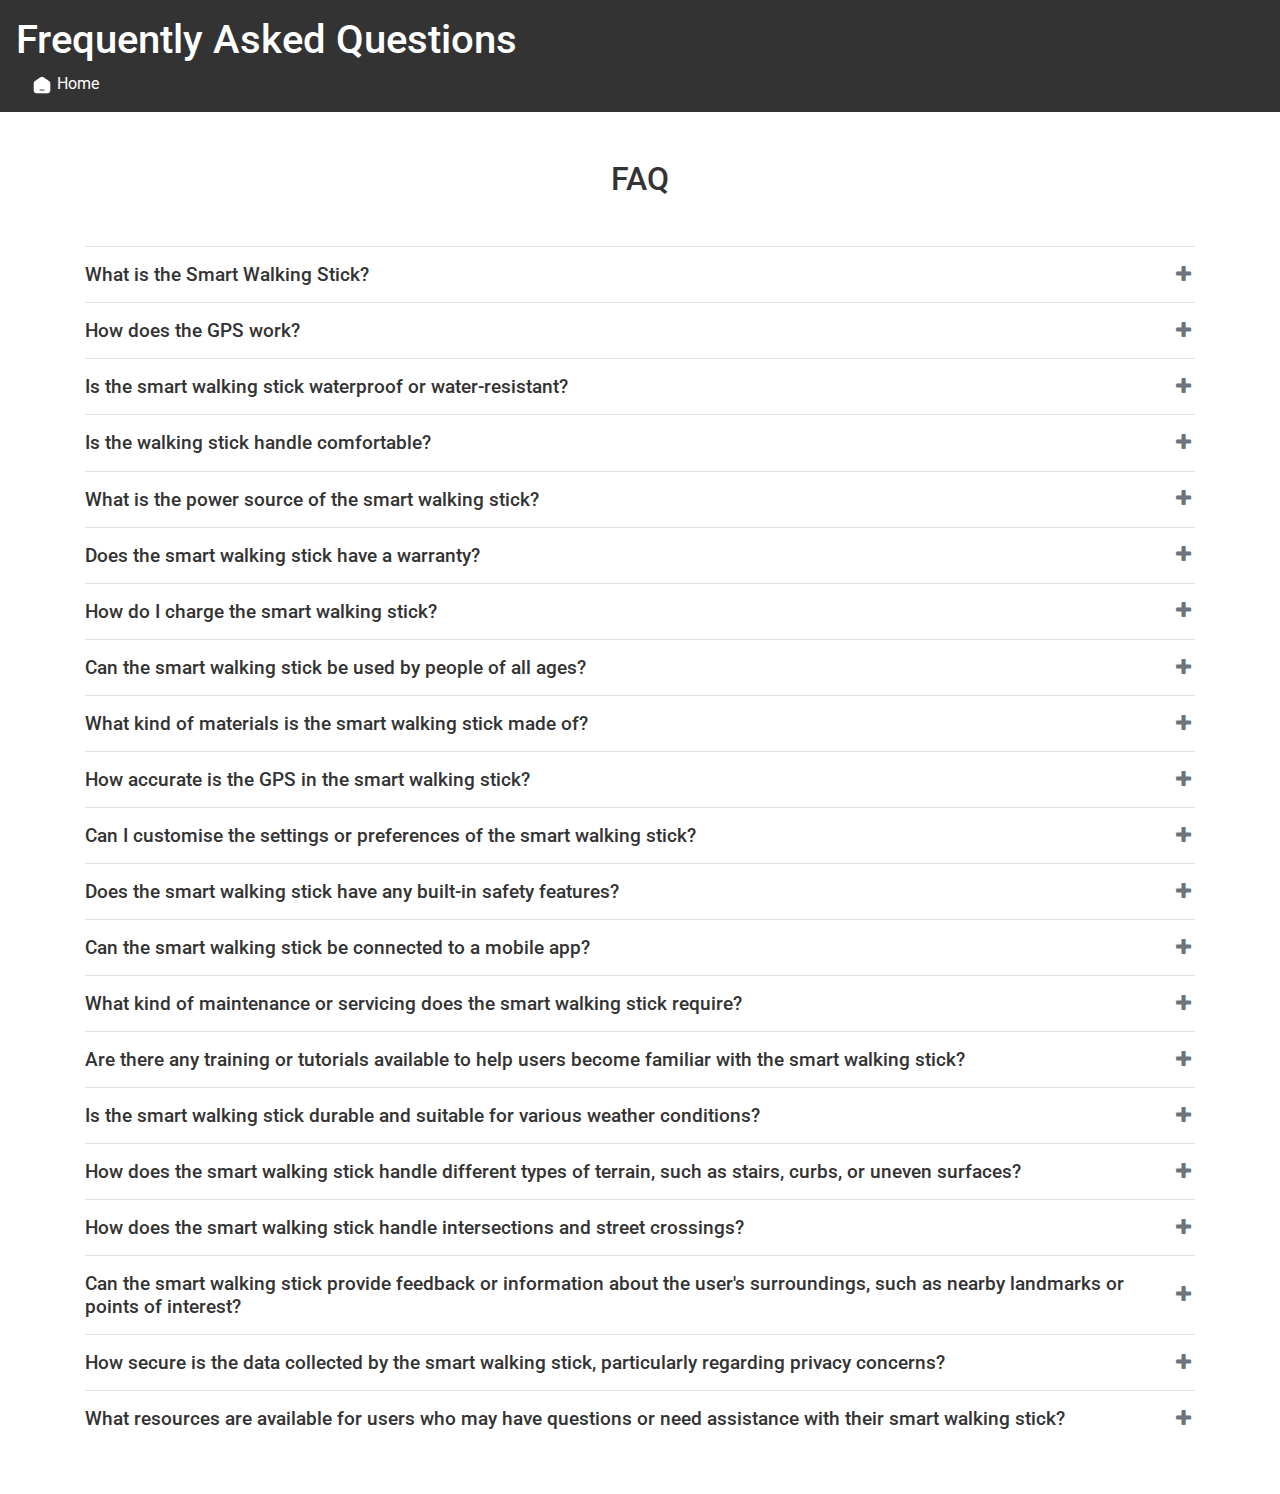
<file: page/faq.html>
<!doctype html>
<html lang="en">
  <head>
    <!-- Required meta tags -->
    <meta charset="utf-8">
    <meta name="viewport" content="width=device-width, initial-scale=1, shrink-to-fit=no">

    <!-- Bootstrap CSS -->
    <link rel="stylesheet" href="https://stackpath.bootstrapcdn.com/bootstrap/4.4.1/css/bootstrap.min.css" integrity="sha384-Vkoo8x4CGsO3+Hhxv8T/Q5PaXtkKtu6ug5TOeNV6gBiFeWPGFN9MuhOf23Q9Ifjh" crossorigin="anonymous">
    <!-- FontAwesome CSS -->
    <link rel="stylesheet" href="https://stackpath.bootstrapcdn.com/font-awesome/4.7.0/css/font-awesome.css">
    <!-- Custom CSS -->
    <link rel="stylesheet" href="faq.css">
    <!-- Optional JavaScript -->
    <!-- jQuery first, then Popper.js, then Bootstrap JS -->
    <script src="https://code.jquery.com/jquery-3.4.1.slim.min.js" integrity="sha384-J6qa4849blE2+poT4WnyKhv5vZF5SrPo0iEjwBvKU7imGFAV0wwj1yYfoRSJoZ+n" crossorigin="anonymous"></script>
    <script src="https://cdn.jsdelivr.net/npm/popper.js@1.16.0/dist/umd/popper.min.js" integrity="sha384-Q6E9RHvbIyZFJoft+2mJbHaEWldlvI9IOYy5n3zV9zzTtmI3UksdQRVvoxMfooAo" crossorigin="anonymous"></script>
    <script src="https://stackpath.bootstrapcdn.com/bootstrap/4.4.1/js/bootstrap.min.js" integrity="sha384-wfSDF2E50Y2D1uUdj0O3uMBJnjuUD4Ih7YwaYd1iqfktj0Uod8GCExl3Og8ifwB6" crossorigin="anonymous"></script>
    <title>FAQs</title>
  </head>
  <body>
    <header>
      <h1>Frequently Asked Questions</h1>
      <nav>
        <ul>
          <li><a href="index.html"><img src="../assets/home.png" alt="" class="home">Home</a></li>
        </ul>
      </nav>
    </header>

    <div class="text-center">
      <h2 class="mt-5 mb-5">FAQ</h2>
    </div>
    <section class="container my-5" id="maincontent">
      <section id="accordion">
        <a class="py-3 d-block h-100 w-100 position-relative z-index-1 pr-1 text-secondary border-top" aria-controls="faq-17" aria-expanded="false" data-toggle="collapse" href="#faq-17" role="button">
          <div class="position-relative">
            <h2 class="h4 m-0 pr-3">
              What is the Smart Walking Stick?
            </h2>
            <div class="position-absolute top-0 right-0 h-100 d-flex align-items-center">
              <i class="fa fa-plus"></i>
            </div>
          </div>
        </a>
        <div class="collapse" id="faq-17">
          <div class="card card-body border-0 p-0">
            <p>The Smart Walking Stick is a project by Mugo, in partnership with Afribot Robotics to help the visually impaired navigate better.</p>
  
          </div>
        </div>
  
        <a class="py-3 d-block h-100 w-100 position-relative z-index-1 pr-1 text-secondary border-top" aria-controls="faq-18" aria-expanded="false" data-toggle="collapse" href="#faq-18" role="button">
          <div class="position-relative">
            <h2 class="h4 m-0 pr-3">
              How does the GPS work?
            </h2>
            <div class="position-absolute top-0 right-0 h-100 d-flex align-items-center">
              <i class="fa fa-plus"></i>
            </div>
          </div>
        </a>
        <div class="collapse" id="faq-18" >
          <div class="card card-body border-0 p-0">
            <p>The GPS works when somebody is using the smart walking stick and they get lost but they Have it connected to a phone or another device and they can be tracked down.</p>
            <p>
            </p>
          </div>
        </div>
  
        <a class="py-3 d-block h-100 w-100 position-relative z-index-1 pr-1 text-secondary border-top" aria-controls="faq-19" aria-expanded="false" data-toggle="collapse" href="#faq-19" role="button">
          <div class="position-relative">
            <h2 class="h4 m-0 pr-3">
              Is the smart walking stick waterproof or water-resistant?
            </h2>
            <div class="position-absolute top-0 right-0 h-100 d-flex align-items-center">
              <i class="fa fa-plus"></i>
            </div>
          </div>
        </a>
        <div class="collapse" id="faq-19" >
          <div class="card card-body border-0 p-0">
            <p>No, it  is not waterproof and water can damage the electronic components.</p>
            <p>
            </p>
          </div>
        </div>
  
        <a class="py-3 d-block h-100 w-100 position-relative z-index-1 pr-1 text-secondary  border-top" aria-controls="faq-20" aria-expanded="false" data-toggle="collapse" href="#faq-20" role="button">
          <div class="position-relative">
            <h2 class="h4 m-0 pr-3">
              Is the walking stick handle comfortable?
            </h2>
            <div class="position-absolute top-0 right-0 h-100 d-flex align-items-center">
              <i class="fa fa-plus"></i>
            </div>
          </div>
        </a>
        <div class="collapse" id="faq-20">
          <div class="card card-body border-0 p-0">
            <p>Yes, it is.</p>
            <p>
            </p>
          </div>
        </div>
  
        <a class="py-3 d-block h-100 w-100 position-relative z-index-1 pr-1 text-secondary  border-top" aria-controls="faq-21" aria-expanded="false" data-toggle="collapse" href="#faq-21" role="button">
          <div class="position-relative">
            <h2 class="h4 m-0 pr-3">
              What is the power source of the smart walking stick?
            </h2>
            <div class="position-absolute top-0 right-0 h-100 d-flex align-items-center">
              <i class="fa fa-plus"></i>
            </div>
          </div>
        </a>
        <div class="collapse" id="faq-21">
          <div class="card card-body border-0 p-0">
            <p>The stick is powered by a lithium battery.</p>
            <p>
            </p>
          </div>
        </div>
  
        <a class="py-3 d-block h-100 w-100 position-relative z-index-1 pr-1 text-secondary  border-top" aria-controls="faq-22" aria-expanded="false" data-toggle="collapse" href="#faq-22" role="button">
          <div class="position-relative">
            <h2 class="h4 m-0 pr-3">
              Does the smart walking stick have a warranty?
            </h2>
            <div class="position-absolute top-0 right-0 h-100 d-flex align-items-center">
              <i class="fa fa-plus"></i>
            </div>
          </div>
        </a>
        <div class="collapse" id="faq-22">
          <div class="card card-body border-0 p-0">
            <p>Yes, the walking stick comes with a 6-month warranty.</p>
            <p>
            </p>
          </div>
        </div>

        <a class="py-3 d-block h-100 w-100 position-relative z-index-1 pr-1 text-secondary border-top" aria-controls="faq-19" aria-expanded="false" data-toggle="collapse" href="#faq-19" role="button">
          <div class="position-relative">
            <h2 class="h4 m-0 pr-3">
              How do I charge the smart walking stick?
            </h2>
            <div class="position-absolute top-0 right-0 h-100 d-flex align-items-center">
              <i class="fa fa-plus"></i>
            </div>
          </div>
        </a>
        <div class="collapse" id="faq-19" >
          <div class="card card-body border-0 p-0">
            <p>Among the items in the package, there is a 36-watt type C adapter and cable for charging the stick.</p>
            <p>
            </p>
          </div>
        </div>

        <a class="py-3 d-block h-100 w-100 position-relative z-index-1 pr-1 text-secondary border-top" aria-controls="faq-19" aria-expanded="false" data-toggle="collapse" href="#faq-19" role="button">
          <div class="position-relative">
            <h2 class="h4 m-0 pr-3">
              Can the smart walking stick be used by people of all ages?
            </h2>
            <div class="position-absolute top-0 right-0 h-100 d-flex align-items-center">
              <i class="fa fa-plus"></i>
            </div>
          </div>
        </a>
        <div class="collapse" id="faq-19" >
          <div class="card card-body border-0 p-0">
            <p>Yes, with a variety of stick lengths and ease of use, the stick can be used responsibly by people of all ages.</p>
            <p>
            </p>
          </div>
        </div>

        <a class="py-3 d-block h-100 w-100 position-relative z-index-1 pr-1 text-secondary border-top" aria-controls="faq-19" aria-expanded="false" data-toggle="collapse" href="#faq-19" role="button">
          <div class="position-relative">
            <h2 class="h4 m-0 pr-3">
              What kind of materials is the smart walking stick made of?
            </h2>
            <div class="position-absolute top-0 right-0 h-100 d-flex align-items-center">
              <i class="fa fa-plus"></i>
            </div>
          </div>
        </a>
        <div class="collapse" id="faq-19" >
          <div class="card card-body border-0 p-0">
            <p>The handle is made of plastic, while the stick is made of a lightweight metal alloy.</p>
            <p>
            </p>
          </div>
        </div>

        <a class="py-3 d-block h-100 w-100 position-relative z-index-1 pr-1 text-secondary border-top" aria-controls="faq-19" aria-expanded="false" data-toggle="collapse" href="#faq-19" role="button">
          <div class="position-relative">
            <h2 class="h4 m-0 pr-3">
              How accurate is the GPS in the smart walking stick?
            </h2>
            <div class="position-absolute top-0 right-0 h-100 d-flex align-items-center">
              <i class="fa fa-plus"></i>
            </div>
          </div>
        </a>
        <div class="collapse" id="faq-19" >
          <div class="card card-body border-0 p-0">
            <p>The accuracy depends on factors like EMI(electromagnetic interference)</p>
            <p>
            </p>
          </div>
        </div>
        <a class="py-3 d-block h-100 w-100 position-relative z-index-1 pr-1 text-secondary border-top" aria-controls="faq-19" aria-expanded="false" data-toggle="collapse" href="#faq-19" role="button">
          <div class="position-relative">
            <h2 class="h4 m-0 pr-3">
              Can I customise the settings or preferences of the smart walking stick?
            </h2>
            <div class="position-absolute top-0 right-0 h-100 d-flex align-items-center">
              <i class="fa fa-plus"></i>
            </div>
          </div>
        </a>
        <div class="collapse" id="faq-19" >
          <div class="card card-body border-0 p-0">
            <p>Yes, the stick can be customized.</p>
            <p>
            </p>
          </div>
        </div>

        <a class="py-3 d-block h-100 w-100 position-relative z-index-1 pr-1 text-secondary border-top" aria-controls="faq-19" aria-expanded="false" data-toggle="collapse" href="#faq-19" role="button">
          <div class="position-relative">
            <h2 class="h4 m-0 pr-3">
              Does the smart walking stick have any built-in safety features?
            </h2>
            <div class="position-absolute top-0 right-0 h-100 d-flex align-items-center">
              <i class="fa fa-plus"></i>
            </div>
          </div>
        </a>
        <div class="collapse" id="faq-19" >
          <div class="card card-body border-0 p-0">
            <p>Yes, The GPS, the buzzer, and LED light for the partially visually impaired.</p>
            <p>
            </p>
          </div>
        </div>

        <a class="py-3 d-block h-100 w-100 position-relative z-index-1 pr-1 text-secondary border-top" aria-controls="faq-19" aria-expanded="false" data-toggle="collapse" href="#faq-19" role="button">
          <div class="position-relative">
            <h2 class="h4 m-0 pr-3">
              Can the smart walking stick be connected to a mobile app?
            </h2>
            <div class="position-absolute top-0 right-0 h-100 d-flex align-items-center">
              <i class="fa fa-plus"></i>
            </div>
          </div>
        </a>
        <div class="collapse" id="faq-19" >
          <div class="card card-body border-0 p-0">
            <p>This is a work in progress.</p>
            <p>
            </p>
          </div>
        </div>

        <a class="py-3 d-block h-100 w-100 position-relative z-index-1 pr-1 text-secondary border-top" aria-controls="faq-19" aria-expanded="false" data-toggle="collapse" href="#faq-19" role="button">
          <div class="position-relative">
            <h2 class="h4 m-0 pr-3">
              What kind of maintenance or servicing does the smart walking stick require?
            </h2>
            <div class="position-absolute top-0 right-0 h-100 d-flex align-items-center">
              <i class="fa fa-plus"></i>
            </div>
          </div>
        </a>
        <div class="collapse" id="faq-19" >
          <div class="card card-body border-0 p-0">
            <p>The stick does not require any maintenance, but if it misbehaves, you can take it to a builder to fix it.</p>
            <p>
            </p>
          </div>
        </div>

        <a class="py-3 d-block h-100 w-100 position-relative z-index-1 pr-1 text-secondary border-top" aria-controls="faq-19" aria-expanded="false" data-toggle="collapse" href="#faq-19" role="button">
          <div class="position-relative">
            <h2 class="h4 m-0 pr-3">
              Are there any training or tutorials available to help users become familiar with the smart walking stick?
            </h2>
            <div class="position-absolute top-0 right-0 h-100 d-flex align-items-center">
              <i class="fa fa-plus"></i>
            </div>
          </div>
        </a>
        <div class="collapse" id="faq-19" >
          <div class="card card-body border-0 p-0">
            <p>Yes, when the stick is delivered, the delivery guy will show you how to use it, or if he doesn't, then you can read the tutorials on the package yourself.</p>
            <p>
            </p>
          </div>
        </div>

        <a class="py-3 d-block h-100 w-100 position-relative z-index-1 pr-1 text-secondary border-top" aria-controls="faq-19" aria-expanded="false" data-toggle="collapse" href="#faq-19" role="button">
          <div class="position-relative">
            <h2 class="h4 m-0 pr-3">
              Is the smart walking stick durable and suitable for various weather conditions?
            </h2>
            <div class="position-absolute top-0 right-0 h-100 d-flex align-items-center">
              <i class="fa fa-plus"></i>
            </div>
          </div>
        </a>
        <div class="collapse" id="faq-19" >
          <div class="card card-body border-0 p-0">
            <p>This is a work in progress.</p>
            <p>
            </p>
          </div>
        </div>

        <a class="py-3 d-block h-100 w-100 position-relative z-index-1 pr-1 text-secondary border-top" aria-controls="faq-19" aria-expanded="false" data-toggle="collapse" href="#faq-19" role="button">
          <div class="position-relative">
            <h2 class="h4 m-0 pr-3">
              How does the smart walking stick handle different types of terrain, such as stairs, curbs, or uneven surfaces?
            </h2>
            <div class="position-absolute top-0 right-0 h-100 d-flex align-items-center">
              <i class="fa fa-plus"></i>
            </div>
          </div>
        </a>
        <div class="collapse" id="faq-19" >
          <div class="card card-body border-0 p-0">
            <p>It has a round ball/wheel that can handle any terrain. It is metal.</p>
            <p>
            </p>
          </div>
        </div>

        <a class="py-3 d-block h-100 w-100 position-relative z-index-1 pr-1 text-secondary border-top" aria-controls="faq-19" aria-expanded="false" data-toggle="collapse" href="#faq-19" role="button">
          <div class="position-relative">
            <h2 class="h4 m-0 pr-3">
              How does the smart walking stick handle intersections and street crossings?
            </h2>
            <div class="position-absolute top-0 right-0 h-100 d-flex align-items-center">
              <i class="fa fa-plus"></i>
            </div>
          </div>
        </a>
        <div class="collapse" id="faq-19" >
          <div class="card card-body border-0 p-0">
            <p>This is a work in progress.</p>
            <p>
            </p>
          </div>
        </div>

        <a class="py-3 d-block h-100 w-100 position-relative z-index-1 pr-1 text-secondary border-top" aria-controls="faq-19" aria-expanded="false" data-toggle="collapse" href="#faq-19" role="button">
          <div class="position-relative">
            <h2 class="h4 m-0 pr-3">
              Can the smart walking stick provide feedback or information about the user's surroundings, such as nearby landmarks or points of interest?
            </h2>
            <div class="position-absolute top-0 right-0 h-100 d-flex align-items-center">
              <i class="fa fa-plus"></i>
            </div>
          </div>
        </a>
        <div class="collapse" id="faq-19" >
          <div class="card card-body border-0 p-0">
            <p>This is a work in progress.</p>
            <p>
            </p>
          </div>
        </div>

        <a class="py-3 d-block h-100 w-100 position-relative z-index-1 pr-1 text-secondary border-top" aria-controls="faq-19" aria-expanded="false" data-toggle="collapse" href="#faq-19" role="button">
          <div class="position-relative">
            <h2 class="h4 m-0 pr-3">
             How secure is the data collected by the smart walking stick, particularly regarding privacy concerns?
            </h2>
            <div class="position-absolute top-0 right-0 h-100 d-flex align-items-center">
              <i class="fa fa-plus"></i>
            </div>
          </div>
        </a>
        <div class="collapse" id="faq-19" >
          <div class="card card-body border-0 p-0">
            <p>This is yet another work in progress.</p>
            <p>
            </p>
          </div>
        </div>

        <a class="py-3 d-block h-100 w-100 position-relative z-index-1 pr-1 text-secondary border-top" aria-controls="faq-19" aria-expanded="false" data-toggle="collapse" href="#faq-19" role="button">
          <div class="position-relative">
            <h2 class="h4 m-0 pr-3">
              What resources are available for users who may have questions or need assistance with their smart walking stick?
            </h2>
            <div class="position-absolute top-0 right-0 h-100 d-flex align-items-center">
              <i class="fa fa-plus"></i>
            </div>
          </div>
        </a>
        <div class="collapse" id="faq-19" >
          <div class="card card-body border-0 p-0">
            <p>Once the website is ready, you can do everything the website offers there.</p>
            <p>
            </p>
          </div>
        </div>
        
      </section>
    </section>
  </body>
</html>
</file>
<file: page/faq.css>
@import url('https://fonts.googleapis.com/css2?family=Roboto:ital,wght@0,100;0,300;0,400;0,500;0,700;0,900;1,100;1,300;1,400;1,500;1,700;1,900&display=swap');

*{
  margin: 0;
  padding: 0;
  font-family: "Roboto", sans-serif;
}

.home{
  filter: invert(1);
  width: 2opx;
  height: 20px;
  margin-right: 5px;
  padding-bottom: -10px;
}

.text-secondary {
    color: #3d5d6f;
  }
  
  .h4,
  h4 {
    font-size: 1.2rem;
  }
  
  h2 {
    color: #333;
  }
  
  .fa,
  .fas {
    font-family: 'FontAwesome';
    font-weight: 400;
    font-size: 1.2rem;
    font-style: normal;
  }
  
  .right-0 {
    right: 0;
  }
  
  .top-0 {
    top: 0;
  }
  
  .h-100 {
    height: 100%;
  }
  
  a.text-secondary:focus,
  a.text-secondary:hover {
    text-decoration: none;
    color: #22343e;
  }
  
  #accordion .fa-plus {
    transition: -webkit-transform 0.25s ease-in-out;
    transition: transform 0.25s ease-in-out;
    transition: transform 0.25s ease-in-out, -webkit-transform 0.25s ease-in-out;
  }
  
  #accordion a[aria-expanded=true] .fa-plus {
    -webkit-transform: rotate(45deg);
    transform: rotate(45deg);
  }
    
  header {
    background-color: #333;
    color: #fff;
    padding: 1em;
  }
  
  nav ul {
    list-style-type: none;
    margin: 0;
    padding: 0;
    overflow: hidden;
  }
  
  nav li {
    float: left;  
  }
  
  nav li a {
    color: #fff;
    text-align: center;
    padding: 14px 16px;
    text-decoration: none;
  }
  
  nav li a:hover {
    background-color: #111;
  }
  
  main {
    padding: 1em;
  }
  
  img {
    max-width: 100%;
  }
  
  footer {
    background-color: #333;
    color: #fff;
    text-align: center;
    padding: 1em; 
  }
  /* Hamburger menu icon */
  
  .hamburger {
    display: none;
    cursor: pointer;
  }
  
  /* Make navigation vertical on small screens */
  
  @media (max-width: 600px) {
  
    .hamburger {
      display: block;
    }
  
    nav ul {
      flex-direction: column;
      position: absolute;
      top: 60px; 
      left: 0;
      width: 100%;
      height: 0;
      overflow: hidden;
    }
  
    nav.open ul {
      height: auto;
      background-color: #333;
    }
    
    nav li {
      text-align: center;
      margin: 10px 0;
    }
  
  }
  
  /* Header slide in animation */ 
  
  header {
    transition: transform 0.5s ease;
  }
  
  header.slide-in {
    transform: translateX(-100%);
  }
</file>
